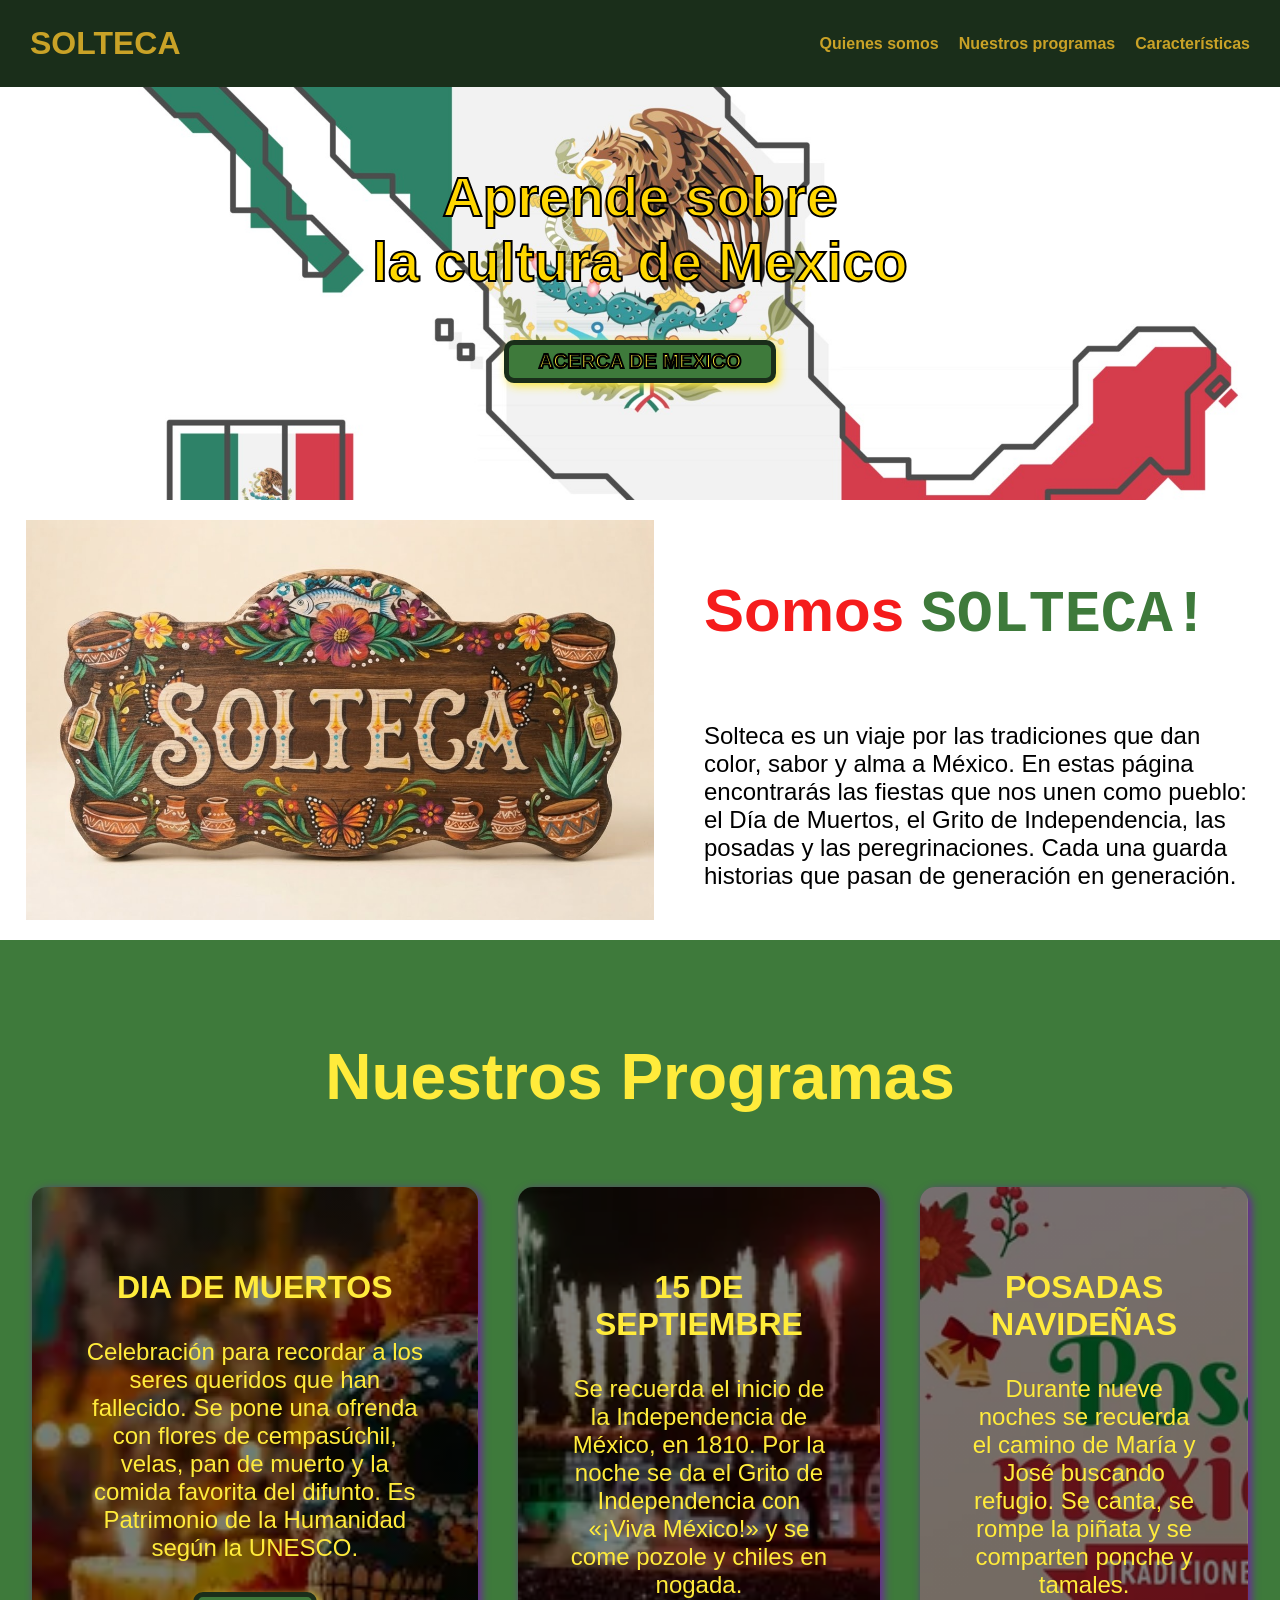
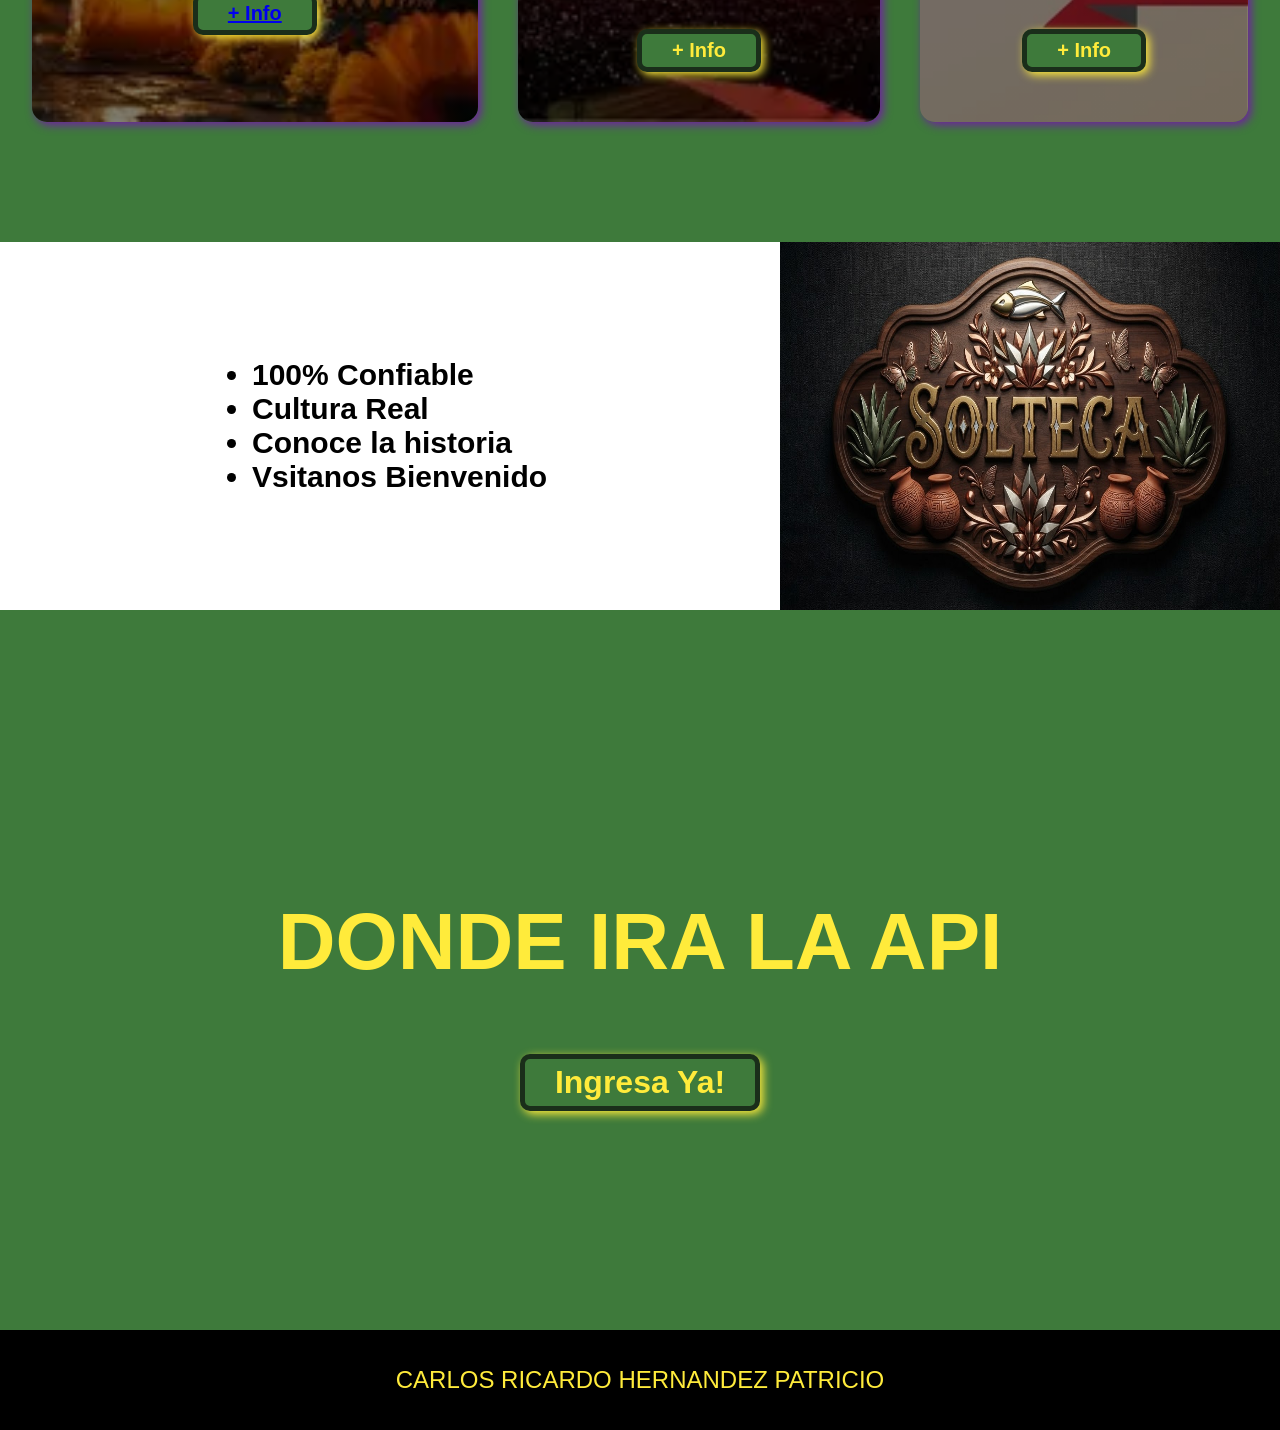
<file: index.html>
<html lang="es">
<head>
    <meta charset="UTF-8">
    <meta name="viewport" content="width=device-width, initial-scale=1.0">
    <link rel="stylesheet" href="style.css">
    <title>Sitio Scroll/GIT</title>
</head>
<body>
    <header>
        <div class="contenedor">
            <p class="logo">SOLTECA
            </p>
            <nav>
                <a href="#quienes_somos">Quienes somos</a>
                <a href="#programas">Nuestros programas</a>
                <a href="#caracteristicas">Características</a>
            </nav>
        </div>
    </header>
    <section id="encabezado">
        <h1>Aprende sobre<br>la cultura de Mexico</h1>
        <button>ACERCA DE MEXICO</button>
    </section>
    <section id="quienes_somos">
        <div class="contenedor">
            <div class="contenedor_imagen"></div>
            <div class="texto">
            <h2 class="encabezado_principal">Somos <samp class="texto_color">SOLTECA!</samp></h2>
            <p>Solteca es un viaje por las tradiciones que dan color, sabor y alma a México. En estas página encontrarás las fiestas que nos unen como pueblo: el Día de Muertos, el Grito de Independencia, las posadas y las peregrinaciones. Cada una guarda historias que pasan de generación en generación.</p>
            </div>
        </div>
    </section>
    <section id="programas">
        <div class="contenedor">
        <h2 class="encabezado_secundario">Nuestros Programas</h2>
        <div class="grupo_programas">
            <div class="programa" >
            <h3>DIA DE MUERTOS</h3>
            <p>Celebración para recordar a los seres queridos que han fallecido. Se pone una ofrenda con flores de cempasúchil, velas, pan de muerto y la comida favorita del difunto. Es Patrimonio de la Humanidad según la UNESCO.</p>
            <button>
                <a href="muertos.html">+ Info</a>
            </button>
        </div>
        <div class="programa">
            <h3>15 DE SEPTIEMBRE</h3>
            <p>Se recuerda el inicio de la Independencia de México, en 1810. Por la noche se da el Grito de Independencia con «¡Viva México!» y se come pozole y chiles en nogada.</p>
            <button>+ Info</button>
        </div>
        <div class="programa">
            <h3>POSADAS NAVIDEÑAS</h3>
            <p>Durante nueve noches se recuerda el camino de María y José buscando refugio. Se canta, se rompe la piñata y se comparten ponche y tamales.</p>
            <button>+ Info</button>
        </div>
        </div>
        </div>
        
    </section>
    <section id="caracteristicas">
        <div class="contenedor">
            <ul>
                <li>100% Confiable</li>
                <li>Cultura Real</li>
                <li>Conoce la historia</li>
                <li>Vsitanos Bienvenido</li>
            </ul>
        </div>
    </section>
    <section id="mas_info">
        <h2>DONDE IRA LA API</h2>
        <button>Ingresa Ya!</button>
    </section>
    <footer>
        <div class="contenedor">
            <p>CARLOS RICARDO HERNANDEZ PATRICIO</p>
        </div>
    </footer>
</body>
</html>
</file>
<file: style.css>
*{
    box-sizing: border-box;
}
html{
    scroll-behavior: smooth;
}
body{
    font-family: sans-serif;
    margin: 0;
}
h1{font-size: 3.5em;}
h2{font-size: 2.5em;}
h3{font-size: 2em;}
p{font-size: 1.5em;}

button{
    font-size: 1.25em;
    font-weight: bold;
    padding: 5px 30px;
    border-radius: 10px;
    border: 5px solid #1A2E1A;
    box-shadow: 3px 3px 10px #FFEB3B;
    color:#FFEB3B;
    background-color: #3E7A3B;
}
button:hover{
    background-color: #1A2E1A;
}
.contenedor{
    max-width: 1400px;
    margin: auto;

}
header{
    background-color: #1A2E1A;
}
.logo{
    margin: 0;
    padding: 25px 30px;
    font-weight: bold;
    color: #C9A227;
    font-size: 2em;
}
header .contenedor{
    display: flex;
    flex-direction: column;
    align-items: center;
}
header nav{
    display: flex;
    flex-direction: column;
    text-align: center;
    padding-bottom: 25px;
}
header a{
    padding: 5px 10px;
    text-decoration: none;
    font-weight: bold;
    color: #C9A227;
}
header a:hover{
    color: #FFEB3B;
    text-shadow:
        0 0 5px #FFD700,
        0 0 10px #FFD700,
        0 0 20px #FFD700,
        0 0 40px #FFD700;
}

#encabezado{
    display: flex;
    align-items: center;
    justify-content: center;
    text-align: center;
    flex-direction: column;
    height: 500px;
    background-image: url(imagenes/fondoMEX.jpg);
    color: #FFD700;
    -webkit-text-stroke: 2px black;;
        background-repeat: no-repeat;
        background-size: cover;
        background-position: center;
}

.encabezado_principal{
    font-family: 'Franklin Gothic Medium', 'Arial Narrow', Arial, sans-serif;
    font-size: 60px;
    color:rgb(245, 28, 28)
}
.encabezado_secundario{
    font-family: 'Franklin Gothic Medium', 'Arial Narrow', Arial, sans-serif;
    font-size: 50px;
}

.texto_color{
    color: #3E7A3B;
}

#quienes_somos .contenedor{
    text-align: center;
    padding: 20px 12px;
}

#programas{
    background-color: #3E7A3B;
    color: #FFEB3B;
    text-align: center;
}
#programas .contenedor{
    text-align: center;
    padding: 100px 12px;
}
#programas p{
    display: none;
}
#programas h2{
    margin-top: 0;
    font-size: 4em;
}
#programas .programa{

    background-position: center center;
    background-size: cover;
    padding: 50px 0px;
    margin: 20px;
    border-radius: 15px;
}
.programa:first-child{
background-image:linear-gradient(
    0deg,rgba(0,0,0,0.5),rgba(0,0,0,0.5)
)
,url("imagenes/Muertos.jpg");
}
.programa:nth-child(2){
background-image:linear-gradient(
    0deg,rgba(0,0,0,0.5),rgba(0,0,0,0.5)
)
,url("imagenes/Quince.jpg");
}
.programa:nth-child(3){
background-image:linear-gradient(
    0deg,rgba(0,0,0,0.5),rgba(0,0,0,0.5)
)
,url("imagenes/Posada.jpg");
}
#caracteristicas .contenedor{
    text-align: center;
    padding: 100px 12px;
}
#caracteristicas li{
    margin: 16px 0px;
    font-weight: bold;

}
#mas_info {
    display: flex;
    flex-direction: column;
    justify-content: center;
    align-items: center;
    text-align: center;
    background-color: #3E7A3B;
    color: #FFEB3B;
    height: 80vh;
}
#mas_info h2{
    font-size: 5vw;

}
#mas_info button{
    font-size: 4vw;
}
footer p{
    margin: 0px;
    padding: 12px;
    color: #FFEB3B;
}
footer .contenedor{
    height: 100px;
    display: flex;
    justify-content: center;
    align-items: center;
    background-color: BLACK;
}
@media(min-width: 950px){
    header{
        position: fixed;
        width: 100%;
    }
    header .contenedor{
        flex-direction: row;
        justify-content: space-between;
    }
    header nav{
        flex-direction: row;
        padding-bottom: 0%;
        padding-right: 20px;
    }
    #quienes_somos .contenedor{
        display: flex;
        justify-content: center;
    }
    #quienes_somos .contenedor_imagen{
        background-image: url(imagenes/logo.jpg);
        background-size: cover;
        background-position: center center;
        height: 400px;
        width: 50%;

    }
    #quienes_somos .texto{
        width: 50%;
        max-width: 600px;
        text-align: initial;
        padding-left: 50px;
        display: flex;
        flex-direction: column;
        justify-content: center;
    }
    #programas .grupo_programas{
        display: flex;
        justify-content: center;
    }
    #programas p{
        display: block;
        margin-bottom: 30px;
    }
    #programas .programa{
        padding: 50px;
        /*background-size: 100% 150px;
        background-repeat: no-repeat;
        background-position-y: 0;
        background-color: rbg(50,50,50,50);*/
        box-shadow: 3px 3px 10px rgba(115, 28, 165, 1.5);
    }
    #caracteristicas{
        background-image: url(imagenes/logo2.jpg);
        background-repeat: no-repeat;
        background-size: 500px 400px;
        background-position: calc(100vw - 500px);
    }
    #caracteristicas .contenedor{
        text-align: initial;
    }
    #caracteristicas ul{
        margin-left: 200px;
    }
    #caracteristicas li{
        font-size: 30px;
        margin: 0;
    }
    #mas_info h2{
        font-size: 5em;
    }
    #mas_info button{
        font-size: 2em;
    }
}
</file>
